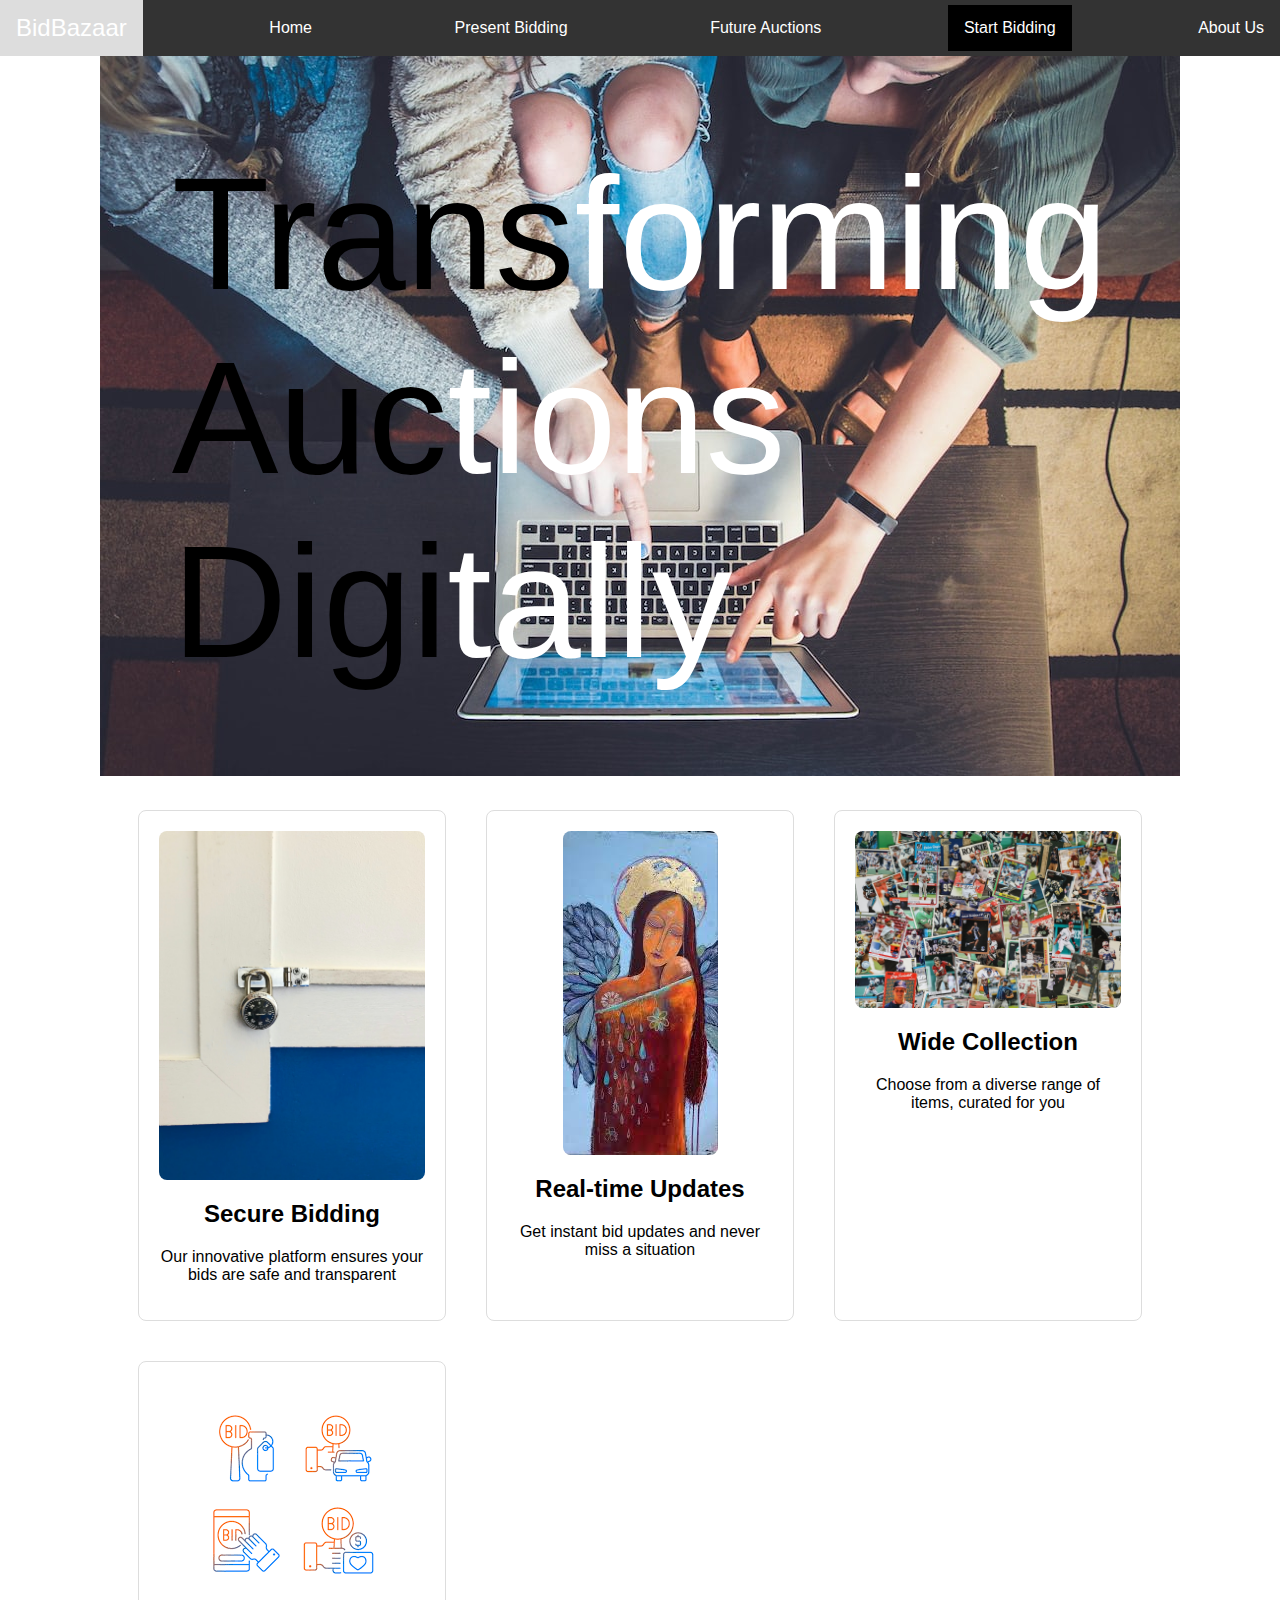
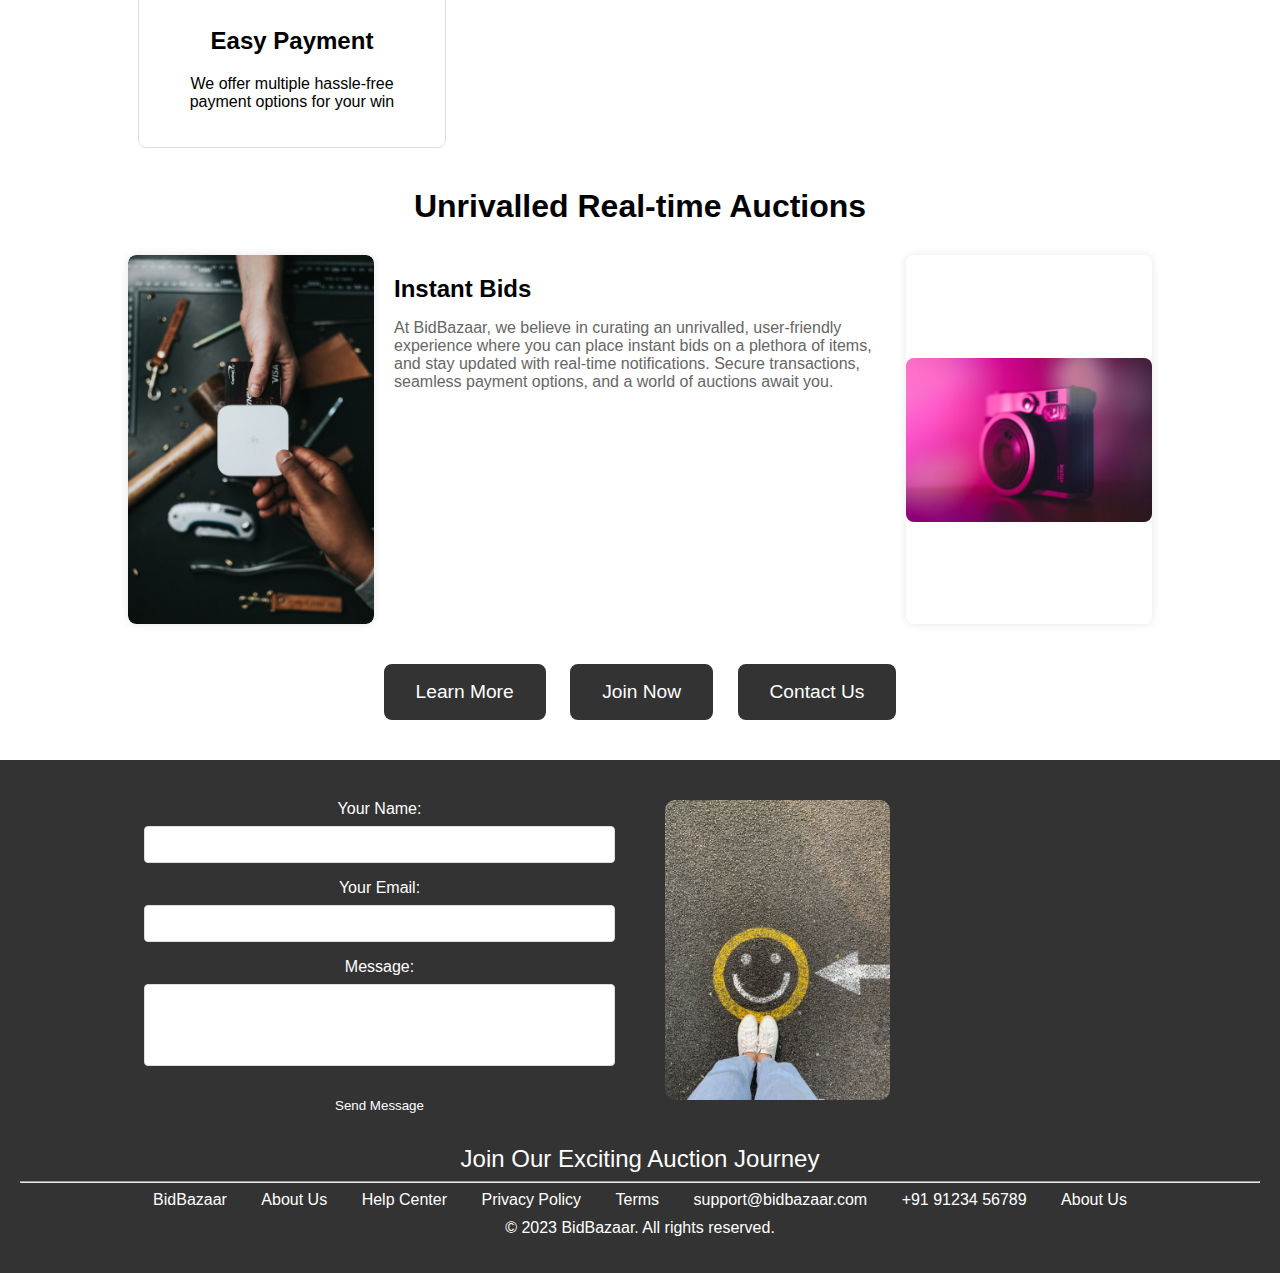
<file: index.html>
<!DOCTYPE html>
<html lang="en">
<head>
  <meta charset="UTF-8">
  <meta name="viewport" content="width=device-width, initial-scale=1.0">
  <link rel="stylesheet" href="styles.css">
</head>
<body>

<nav>
  <a id="web-title" href="#">BidBazaar</a>
  <a href="#top">Home</a>
  <a href="present-bidding-page.html">Present Bidding</a>
  <a href="auction-deatils-page.html">Future Auctions</a>
  <a href="login-page.html" class="active">Start Bidding</a>
  <a href="about us.html">About Us</a>
</nav>

<div id="header-container">
  <img id="head1img" src="head1img.jpg" alt="Header Image">
  <div id="text-overlay">
    <span>Trans</span>forming<br>
    <span>Auc</span>tions<br>
    <span>Digi</span>tally
  </div>
</div>

<div id="features-container">
  <div class="feature">
    <img src="img1.jpg" alt="Secure Bidding">
    <h2>Secure Bidding</h2>
    <p>Our innovative platform ensures your bids are safe and transparent</p>
  </div>

  <div class="feature">
    <img src="img3.jpg" alt="Real-time Updates">
    <h2>Real-time Updates</h2>
    <p>Get instant bid updates and never miss a situation</p>
  </div>

  <div class="feature">
    <img src="img2.jpg" alt="Wide Collection">
    <h2>Wide Collection</h2>
    <p>Choose from a diverse range of items, curated for you</p>
  </div>

  <div class="feature">
    <img src="img4.png" alt="Easy Payment">
    <h2>Easy Payment</h2>
    <p>We offer multiple hassle-free payment options for your win</p>
  </div>
</div>

<div id="unrivalled-auctions">
  <h1>Unrivalled Real-time Auctions</h1>
</div>

<div id="content-container">
  <div class="image-section">
    <img src="imgtoleft.jpg" alt="Left Image">
  </div>

  <div id="text-between-images">
    <h2>Instant Bids</h2>
    <p>At BidBazaar, we believe in curating an unrivalled, user-friendly experience where you can place instant bids on a plethora of items, and stay updated with real-time notifications. Secure transactions, seamless payment options, and a world of auctions await you.</p>
  </div>

  <div class="image-section">
    <img src="imgtoright.jpg" alt="Right Image">
  </div>
</div>

<div id="interactive-buttons">
  <a href="#top" class="interactive-button">Learn More</a>
  <a href="login-page.html" class="interactive-button">Join Now</a>
  <a href="#contact-form" class="interactive-button">Contact Us</a>
</div>

<footer>
  <div id="contact-form">
    <form>
      <label for="name">Your Name:</label>
      <input type="text" id="name" name="name" required>

      <label for="email">Your Email:</label>
      <input type="email" id="email" name="email" required>

      <label for="message">Message:</label>
      <textarea id="message" name="message" rows="4" required style="resize: none;"></textarea>

      <button type="submit">Send Message</button>
    </form>
    <img src="foot1img.jpeg" alt="Contact Us" style="width: auto; height: 300px; border-radius: 10px;">
  </div>

  <a href="#join" style="font-size: x-large;">Join Our Exciting Auction Journey</a>
  <hr>
  <a href="#bidbazaar" class="left">BidBazaar</a>
  <a href="#about" class="right">About Us</a>
  <a href="#help" class="right">Help Center</a>
  <a href="#privacy" class="right">Privacy Policy</a>
  <a href="#terms" class="right">Terms</a>
  <a href="mailto:support@bidbazaar.com" class="right">support@bidbazaar.com</a>
  <a href="tel:+919123456789" class="right">+91 91234 56789</a>
  <a href="about us.html">About Us</a>
  <p>© 2023 BidBazaar. All rights reserved.</p>
</footer>

</body>
</html>
</file>
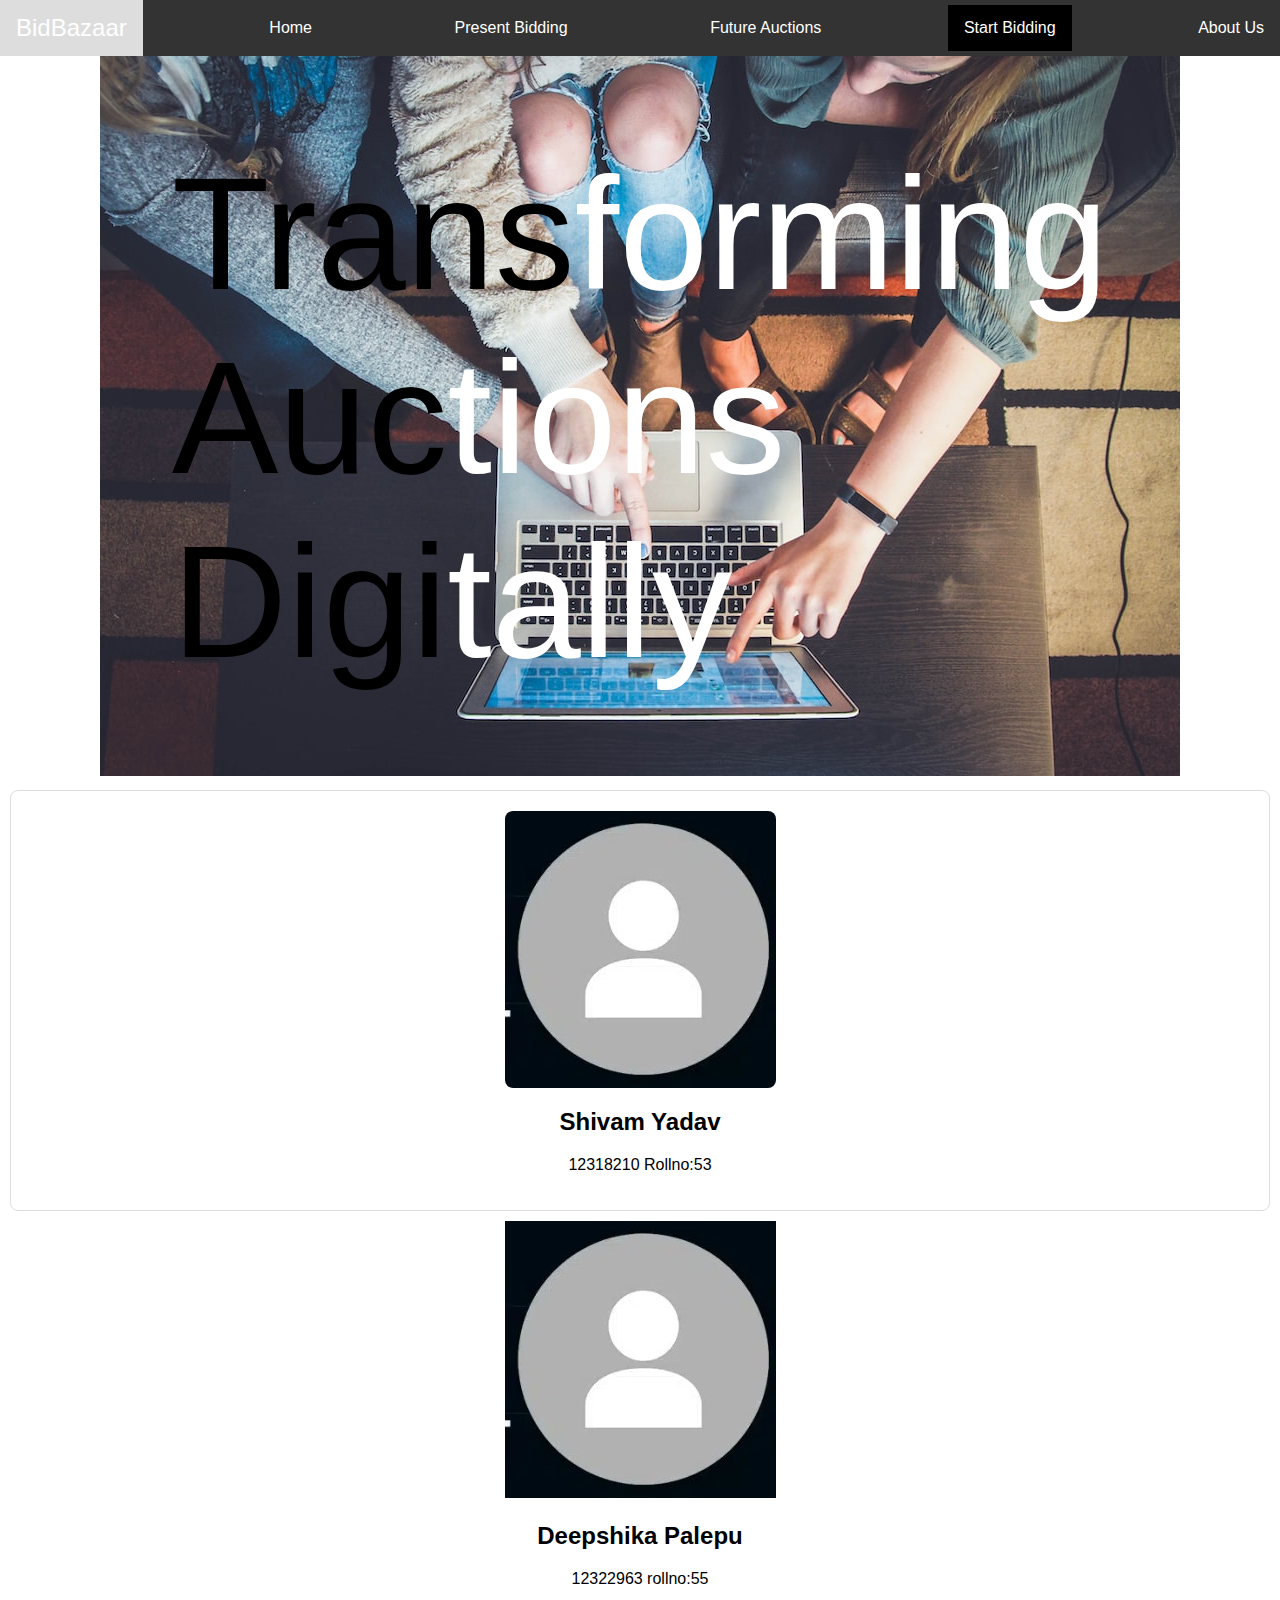
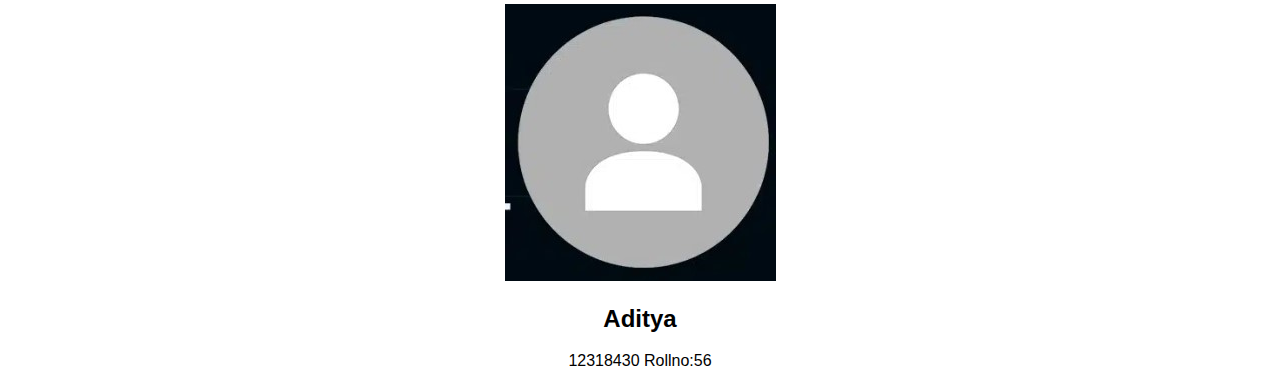
<file: about us.html>
<!DOCTYPE html>
<html lang="en">
<head>
  <meta charset="UTF-8">
  <meta name="viewport" content="width=device-width, initial-scale=1.0">
  <style>
    body {
      margin: 0;
      font-family: 'Arial', sans-serif;
    }

    nav {
      background-color: #333;
      overflow: hidden;
      position: sticky;
      top: 0;
      z-index: 1000;
      display: flex;
      justify-content: space-between;
      align-items: center;
    }

    nav #web-title {
      color: white;
      text-decoration: none;
      font-size: 1.5em;
      padding: 14px 16px;
    }

    nav a {
      display: block;
      color: white;
      text-align: center;
      padding: 14px 16px;
      text-decoration: none;
      transition: background-color 0.3s, color 0.3s;
    }

    nav a:hover {
      background-color: #ddd;
      color: black;
    }

    nav a.active {
      background-color: black;
      color: white;
    }

    #header-container {
      position: relative;
      text-align: center;
      overflow: hidden;
    }

    #head1img {
      max-width: 100%;
      height: auto;
    }

    #text-overlay {
      position: absolute;
      top: 50%;
      left: 50%;
      transform: translate(-50%, -50%);
      color: white;
      font-size: 10em; 
      text-align: left; 
    }

    #text-overlay span {
      color: black;
    }

    #features-container {
      display: grid;
      grid-template-columns: repeat(auto-fill, minmax(250px, 1fr)); 
      gap: 20px;
      margin: 20px auto;
      width: 80%;
    }

    .feature {
      text-align: center;
      padding: 20px;
      margin: 10px;
      border: 1px solid #ddd; 
      border-radius: 8px; 
      transition: transform 0.3s; 
    }

    .feature:hover {
      transform: scale(1.05); 
    }

    .feature img {
      max-width: 100%;
      height: auto;
      display: block;
      margin: 0 auto;
      border-radius: 8px; 
    }

    #unrivalled-auctions {
      text-align: center;
      margin: 30px 0;
    }

    #unrivalled-auctions h1 {
      font-size: 2em; 
    }

    #content-container {
      display: grid;
      grid-template-columns: 1fr 2fr 1fr;
      gap: 20px;
      margin: 20px auto;
      width: 80%;
    }

    .image-section {
      display: flex;
      align-items: center;
      justify-content: center;
      overflow: hidden; 
      border-radius: 8px;
      box-shadow: 0 0 10px rgba(0, 0, 0, 0.1); 
    }

    .image-section img {
      max-width: 100%;
      height: auto;
      border-radius: 8px; 
    }

    #text-between-images {
      text-align: left; 
    }

    #text-between-images h2 {
      font-size: 1.5em; 
      margin-bottom: 10px; 
    }

    #text-between-images p {
      font-size: 1em; 
      color: #666;
    }

    #interactive-buttons {
      text-align: center;
      margin: 30px 0;
    }

    .interactive-button {
      display: inline-block;
      padding: 15px 30px;
      margin: 10px;
      font-size: 1.2em;
      text-align: center;
      text-decoration: none;
      color: #fff;
      background-color: #333;
      border: 2px solid #333;
      border-radius: 8px;
      cursor: pointer;
      transition: background-color 0.3s, color 0.3s;
    }

    .interactive-button:hover {
      background-color: #555;
      color: #ffd700;
    }

    footer {
      background-color: #333;
      color: #fff;
      padding: 20px;
      text-align: center;
      position: relative;
      clear: both; 
    }

    footer a {
      color: #fff;
      text-decoration: none;
      margin: 0 15px;
    }

    footer a:hover {
      color: #ffd700;
    }

    footer p {
      margin-top: 10px;
    }

    #contact-form {
      display: grid;
      grid-template-columns: 1fr 1fr;
      gap: 50px;
      margin: 20px auto;
      width: 80%;
    }

    #contact-form label {
      display: block;
      margin-bottom: 8px;
    }

    #contact-form input,
    #contact-form textarea {
      width: 100%;
      padding: 10px;
      margin-bottom: 16px;
      border: 1px solid #ddd;
      border-radius: 4px;
      box-sizing: border-box;
    }

    #contact-form textarea {
      resize: vertical;
    }

    #contact-form button {
      background-color: #333;
      color: white;
      padding: 12px 20px;
      border: none;
      border-radius: 4px;
      cursor: pointer;
      transition: background-color 0.3s;
    }

    #contact-form button:hover {
      background-color: #555;
    }
    #user{
      text-align: center;
    }
  </style>
</head>
<body>

<nav>
  <a id="web-title" href="#">BidBazaar</a>
  <a href="#top">Home</a>
  <a href="present-bidding-page.html">Present Bidding</a>
  <a href="auction-deatils-page.html">Future Auctions</a>
  <a href="login-page.html" class="active">Start Bidding</a>
  <a href="">About Us</a>
</nav>

<div id="header-container">
  <img id="head1img" src="head1img.jpg" alt="Header Image">
  <div id="text-overlay">
    <span>Trans</span>forming<br>
    <span>Auc</span>tions<br>
    <span>Digi</span>tally
  </div>
</div>
<div id="user">
  <div class="feature">
    <img src="idk.jpg" alt="Shivam">
    <h2>Shivam Yadav</h2>
    <p>12318210 Rollno:53</p>
  </div>
</div>
<div id="user">
  <div class="deepshika">
    <img src="idk.jpg" alt="Deepshika">
    <h2>Deepshika Palepu</h2>
    <p>12322963 rollno:55</p>
  </div>
</div>
<div id="user">
  <div class="aditya">
    <img src="idk.jpg" alt="aditya">
    <h2>Aditya</h2>
    <p>12318430 Rollno:56</p>
  </div>
</div>
  </body>
  </html>
</file>
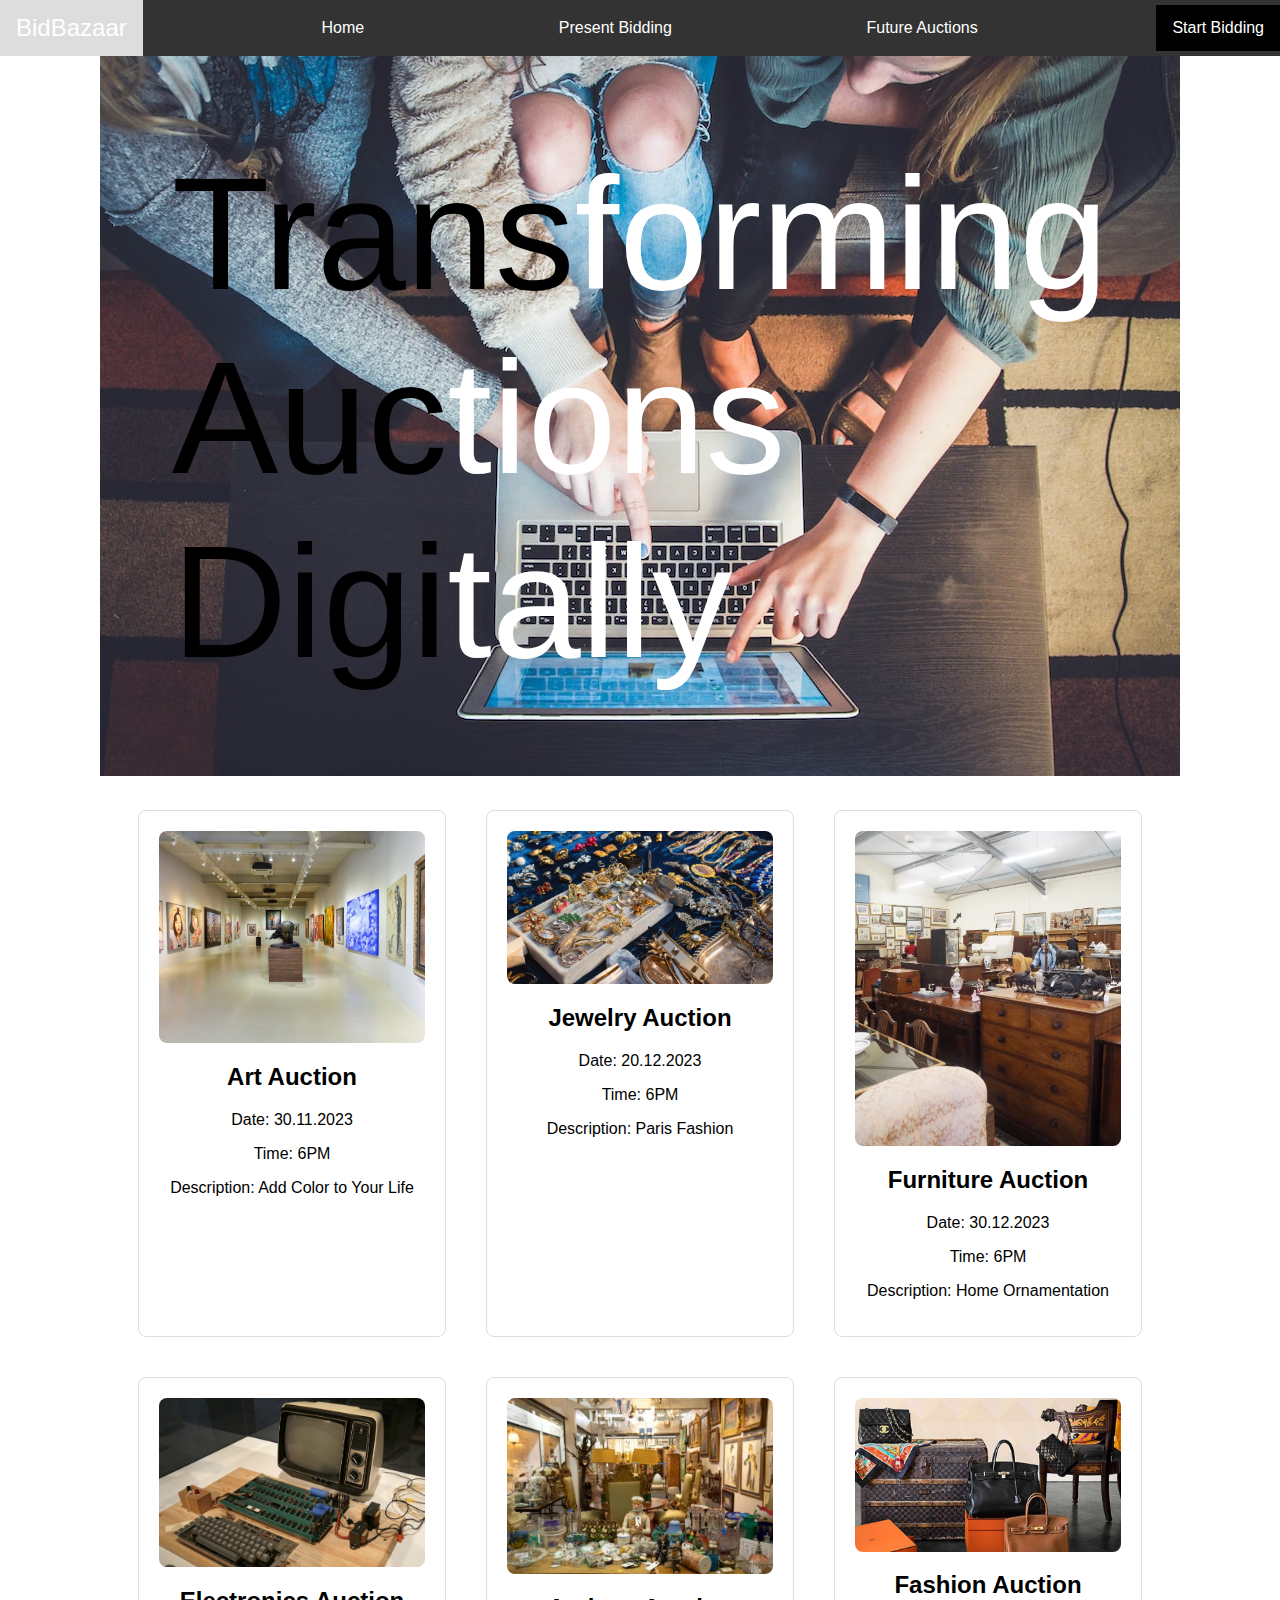
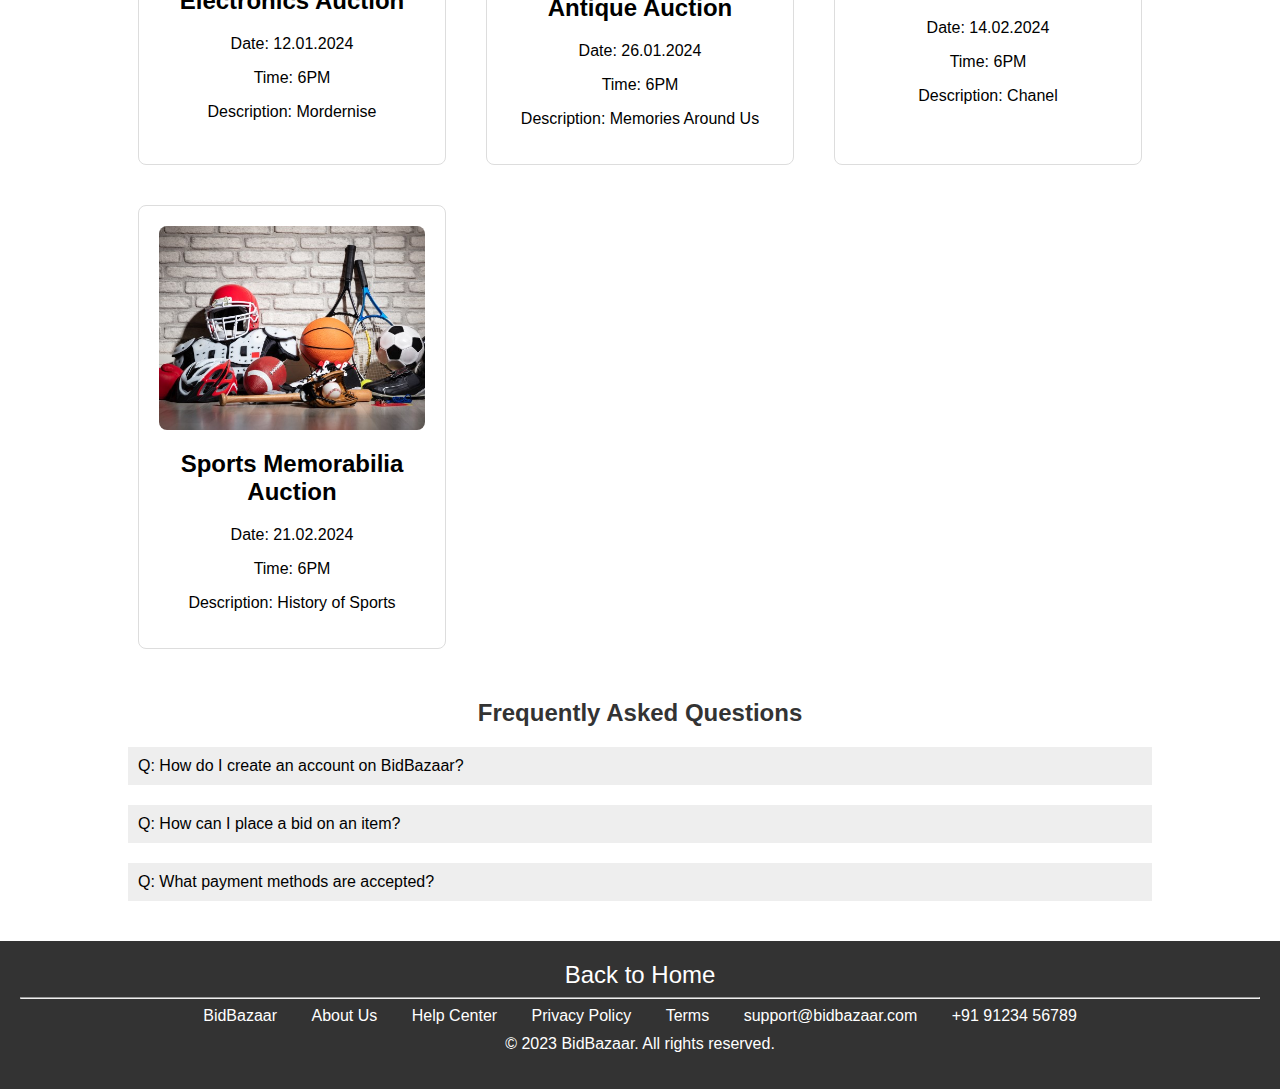
<file: auction-deatils-page.html>
<!DOCTYPE html>
<html lang="en">
<head>
  <meta charset="UTF-8">
  <meta name="viewport" content="width=device-width, initial-scale=1.0">
  <link rel="stylesheet" href="styles.css">
  <title>BidBazaar - Future Auctions</title>
  <style>
    body {
      margin: 0;
      font-family: 'Arial', sans-serif;
    }

    nav {
      background-color: #333;
      overflow: hidden;
      position: sticky;
      top: 0;
      z-index: 1000;
      display: flex;
      justify-content: space-between;
      align-items: center;
    }

    nav #web-title {
      color: white;
      text-decoration: none;
      font-size: 1.5em;
      padding: 14px 16px;
    }

    nav a {
      display: block;
      color: white;
      text-align: center;
      padding: 14px 16px;
      text-decoration: none;
      transition: background-color 0.3s, color 0.3s;
    }

    nav a:hover {
      background-color: #ddd;
      color: black;
    }

    nav a.active {
      background-color: black;
      color: white;
    }

    #header-container {
      position: relative;
      text-align: center;
      overflow: hidden;
    }

    #head1img {
      max-width: 100%;
      height: auto;
    }

    #text-overlay {
      position: absolute;
      top: 50%;
      left: 50%;
      transform: translate(-50%, -50%);
      color: white;
      font-size: 10em; 
      text-align: left; 
    }

    #text-overlay span {
      color: black;
    }

    #future-auctions-container {
      display: grid;
      grid-template-columns: repeat(auto-fill, minmax(250px, 1fr));
      gap: 20px;
      margin: 20px auto;
      width: 80%;
    }

    .auction-item {
      text-align: center;
      padding: 20px;
      margin: 10px;
      border: 1px solid #ddd;
      border-radius: 8px;
      transition: transform 0.3s;
    }

    .auction-item:hover {
      transform: scale(1.05);
    }

    .auction-item img {
      max-width: 100%;
      height: auto;
      display: block;
      margin: 0 auto;
      border-radius: 8px;
    }

    #faq-section {
      margin: 40px auto;
      width: 80%;
    }

    #faq-section h2 {
      text-align: center;
      color: #333;
    }

    .faq-item {
      margin-top: 20px;
    }

    input[type="checkbox"] {
      display: none;
    }

    label {
      display: block;
      background-color: #eee;
      padding: 10px;
      cursor: pointer;
    }

    .faq-answer {
      display: none;
      padding: 10px;
      border-top: 1px solid #ddd;
      margin-top: 0;
    }

    input:checked + label + .faq-answer {
      display: block;
    }

    label:hover {
      background-color: #ddd;
    }

    footer {
      background-color: #333;
      color: #fff;
      padding: 20px;
      text-align: center;
      position: relative;
      clear: both; 
    }

    footer a {
      color: #fff;
      text-decoration: none;
      margin: 0 15px;
    }

    footer a:hover {
      color: #ffd700;
    }

    footer p {
      margin-top: 10px;
    }
  </style>
</head>
<body>

<nav>
  <a id="web-title" href="#">BidBazaar</a>
  <a href="index.html">Home</a>
  <a href="present-bidding-page.html">Present Bidding</a>
  <a href="#top">Future Auctions</a>
  <a href="login-page.html" class="active">Start Bidding</a>
</nav>

<div id="header-container">
    <img id="head1img" src="head1img.jpg" alt="Header Image">
    <div id="text-overlay">
      <span>Trans</span>forming<br>
      <span>Auc</span>tions<br>
      <span>Digi</span>tally
    </div>
</div>

<div id="future-auctions-container">
  <div class="auction-item">
    <img src="future-auction1.jpg" alt="Future Auction 1">
    <h2>Art Auction</h2>
    <p>Date: 30.11.2023</p>
    <p>Time: 6PM</p>
    <p>Description: Add Color to Your Life</p>
  </div>

  <div class="auction-item">
    <img src="future-auction2.jpg" alt="Future Auction 2">
    <h2>Jewelry Auction</h2>
    <p>Date: 20.12.2023</p>
    <p>Time: 6PM</p>
    <p>Description: Paris Fashion</p>
  </div>

  <div class="auction-item">
    <img src="future-auction3.jpg" alt="Future Auction 3">
    <h2>Furniture Auction</h2>
    <p>Date: 30.12.2023</p>
    <p>Time: 6PM</p>
    <p>Description: Home Ornamentation</p>
  </div>

  <div class="auction-item">
    <img src="future-auction4.jpg" alt="Future Auction 4">
    <h2>Electronics Auction</h2>
    <p>Date: 12.01.2024</p>
    <p>Time: 6PM</p>
    <p>Description: Mordernise </p>
  </div>

  <div class="auction-item">
    <img src="future-auction5.jpg" alt="Future Auction 5">
    <h2>Antique Auction</h2>
    <p>Date: 26.01.2024</p>
    <p>Time: 6PM</p>
    <p>Description: Memories Around Us</p>
  </div>

  <div class="auction-item">
    <img src="future-auction6.jpg" alt="Future Auction 6">
    <h2>Fashion Auction</h2>
    <p>Date: 14.02.2024</p>
    <p>Time: 6PM</p>
    <p>Description: Chanel</p>
  </div>

  <div class="auction-item">
    <img src="future-auction7.jpg" alt="Future Auction 7">
    <h2>Sports Memorabilia Auction</h2>
    <p>Date: 21.02.2024</p>
    <p>Time: 6PM</p>
    <p>Description: History of Sports</p>
  </div>
</div>

<section id="faq-section">
  <h2>Frequently Asked Questions</h2>

  <div class="faq-item">
    <input type="checkbox" id="faq1">
    <label for="faq1">Q: How do I create an account on BidBazaar?</label>
    <div class="faq-answer">
      <p>A: To create an account on BidBazaar, click on the "Sign Up" button on the homepage and follow the instructions to provide your details.</p>
    </div>
  </div>

  <div class="faq-item">
    <input type="checkbox" id="faq2">
    <label for="faq2">Q: How can I place a bid on an item?</label>
    <div class="faq-answer">
      <p>A: Navigate to the auction page of the item you're interested in, and click the "Place Bid" button. Enter your bid amount and confirm your bid.</p>
    </div>
  </div>

  <div class="faq-item">
    <input type="checkbox" id="faq3">
    <label for="faq3">Q: What payment methods are accepted?</label>
    <div class="faq-answer">
      <p>A: BidBazaar accepts various payment methods, including credit/debit cards and online transfers. You can check the accepted payment methods in your account settings.</p>
    </div>
  </div>

</section>

<footer>
  <a href="index.html" style="font-size: x-large;">Back to Home</a>
  <hr>
  <a href="#bidbazaar" class="left">BidBazaar</a>
  <a href="#about" class="right">About Us</a>
  <a href="#help" class="right">Help Center</a>
  <a href="#privacy" class="right">Privacy Policy</a>
  <a href="#terms" class="right">Terms</a>
  <a href="mailto:support@bidbazaar.com" class="right">support@bidbazaar.com</a>
  <a href="tel:+919123456789" class="right">+91 91234 56789</a>
  <p>© 2023 BidBazaar. All rights reserved.</p>
</footer>

</body>
</html>
</file>
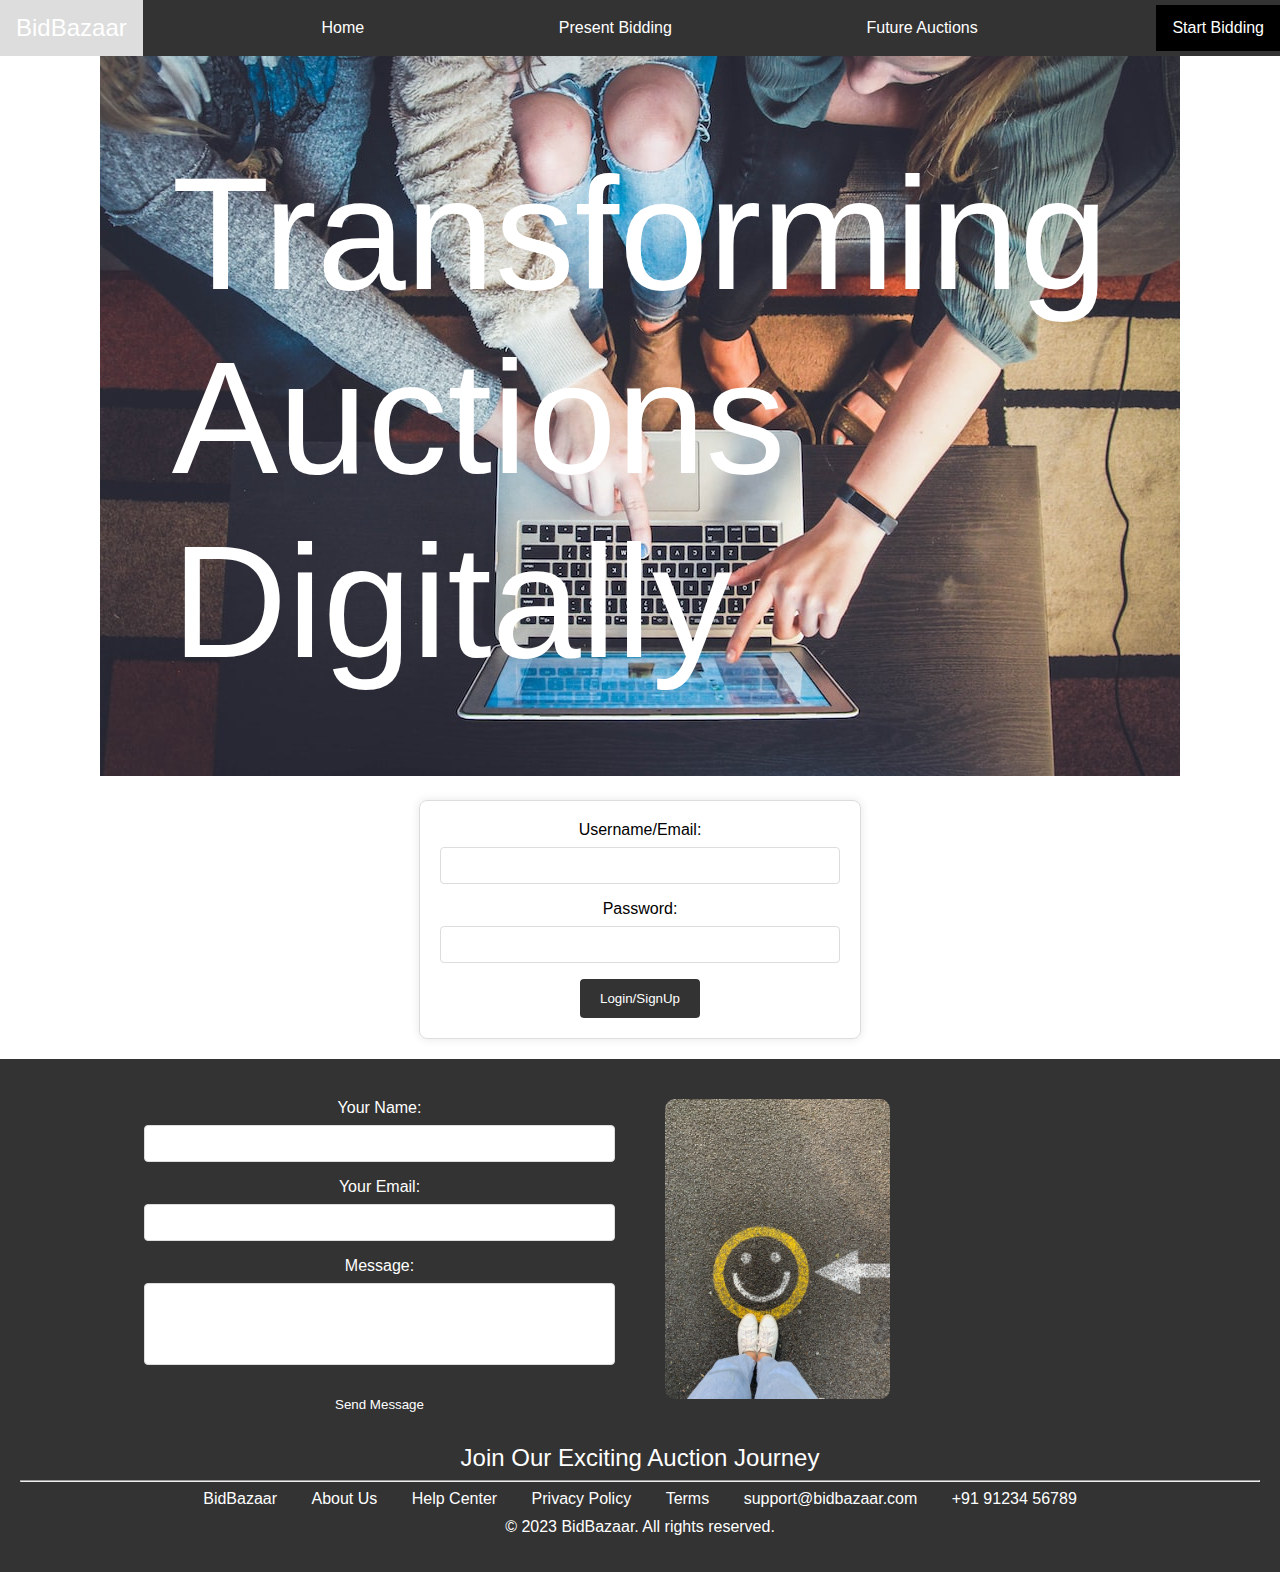
<file: login-page.html>
<!DOCTYPE html>
<html lang="en">
<head>
  <meta charset="UTF-8">
  <meta name="viewport" content="width=device-width, initial-scale=1.0">
  <style>
    body {
      margin: 0;
      font-family: 'Arial', sans-serif;
    }

    nav {
      background-color: #333;
      overflow: hidden;
      position: sticky;
      top: 0;
      z-index: 1000;
      display: flex;
      justify-content: space-between;
      align-items: center;
    }

    nav #web-title {
      color: white;
      text-decoration: none;
      font-size: 1.5em;
      padding: 14px 16px;
    }

    nav a {
      display: block;
      color: white;
      text-align: center;
      padding: 14px 16px;
      text-decoration: none;
      transition: background-color 0.3s, color 0.3s;
    }

    nav a:hover {
      background-color: #ddd;
      color: black;
    }

    nav a.active {
      background-color: black;
      color: white;
    }

    #header-container {
      position: relative;
      text-align: center;
      overflow: hidden;
    }

    #head1img {
      max-width: 100%;
      height: auto;
    }

    #text-overlay {
      position: absolute;
      top: 50%;
      left: 50%;
      transform: translate(-50%, -50%);
      color: white;
      font-size: 10em; 
      text-align: left; 
    }

    #login-container {
      text-align: center;
      margin: 20px auto;
      width: 80%;
    }

    #login-form {
      max-width: 400px;
      margin: 0 auto;
      padding: 20px;
      border: 1px solid #ddd; 
      border-radius: 8px;
      box-shadow: 0 0 10px rgba(0, 0, 0, 0.1); 
    }

    #login-form label {
      display: block;
      margin-bottom: 8px;
    }

    #login-form input {
      width: 100%;
      padding: 10px;
      margin-bottom: 16px;
      border: 1px solid #ddd;
      border-radius: 4px;
      box-sizing: border-box;
    }

    #login-form button {
      background-color: #333;
      color: white;
      padding: 12px 20px;
      border: none;
      border-radius: 4px;
      cursor: pointer;
      transition: background-color 0.3s;
    }

    #login-form button:hover {
      background-color: #555;
    }

    footer {
      background-color: #333;
      color: #fff;
      padding: 20px;
      text-align: center;
      position: relative;
      clear: both; 
    }

    footer a {
      color: #fff;
      text-decoration: none;
      margin: 0 15px;
    }

    footer a:hover {
      color: #ffd700;
    }

    footer p {
      margin-top: 10px;
    }

    #contact-form {
      display: grid;
      grid-template-columns: 1fr 1fr;
      gap: 50px;
      margin: 20px auto;
      width: 80%;
    }

    #contact-form label {
      display: block;
      margin-bottom: 8px;
    }

    #contact-form input,
    #contact-form textarea {
      width: 100%;
      padding: 10px;
      margin-bottom: 16px;
      border: 1px solid #ddd;
      border-radius: 4px;
      box-sizing: border-box;
    }

    #contact-form textarea {
      resize: vertical;
    }

    #contact-form button {
      background-color: #333;
      color: white;
      padding: 12px 20px;
      border: none;
      border-radius: 4px;
      cursor: pointer;
      transition: background-color 0.3s;
    }

    #contact-form button:hover {
      background-color: #555;
    }
  </style>
</head>
<body>

<nav>
  <a id="web-title" href="#">BidBazaar</a>
  <a href="index.html">Home</a>
  <a href="present-bidding-page.html">Present Bidding</a>
  <a href="auction-deatils-page.html">Future Auctions</a>
  <a href="#top" class="active">Start Bidding</a>
</nav>

<div id="header-container">
  <img id="head1img" src="head1img.jpg" alt="Header Image">
  <div id="text-overlay">
    <span>Trans</span>forming<br>
    <span>Auc</span>tions<br>
    <span>Digi</span>tally
  </div>
</div>

<div id="login-container">
  <form id="login-form">
    <label for="username">Username/Email:</label>
    <input type="text" id="username" name="username" required>

    <label for="password">Password:</label>
    <input type="password" id="password" name="password" required>

    <button type="submit">Login/SignUp</button>
  </form>
</div>

<footer>
  <div id="contact-form">
    <form>
      <label for="name">Your Name:</label>
      <input type="text" id="name" name="name" required>

      <label for="email">Your Email:</label>
      <input type="email" id="email" name="email" required>

      <label for="message">Message:</label>
      <textarea id="message" name="message" rows="4" required style="resize: none;"></textarea>

      <button type="submit">Send Message</button>
    </form>
    <img src="foot1img.jpeg" alt="Contact Us" style="width: auto; height: 300px; border-radius: 10px;">
  </div>

  <a href="#join" style="font-size: x-large;">Join Our Exciting Auction Journey</a>
  <hr>
  <a href="#bidbazaar" class="left">BidBazaar</a>
  <a href="#about" class="right">About Us</a>
  <a href="#help" class="right">Help Center</a>
  <a href="#privacy" class="right">Privacy Policy</a>
  <a href="#terms" class="right">Terms</a>
  <a href="mailto:support@bidbazaar.com" class="right">support@bidbazaar.com</a>
  <a href="tel:+919123456789" class="right">+91 91234 56789</a>
  <p>© 2023 BidBazaar. All rights reserved.</p>
</footer>

</body>
</html>
</file>
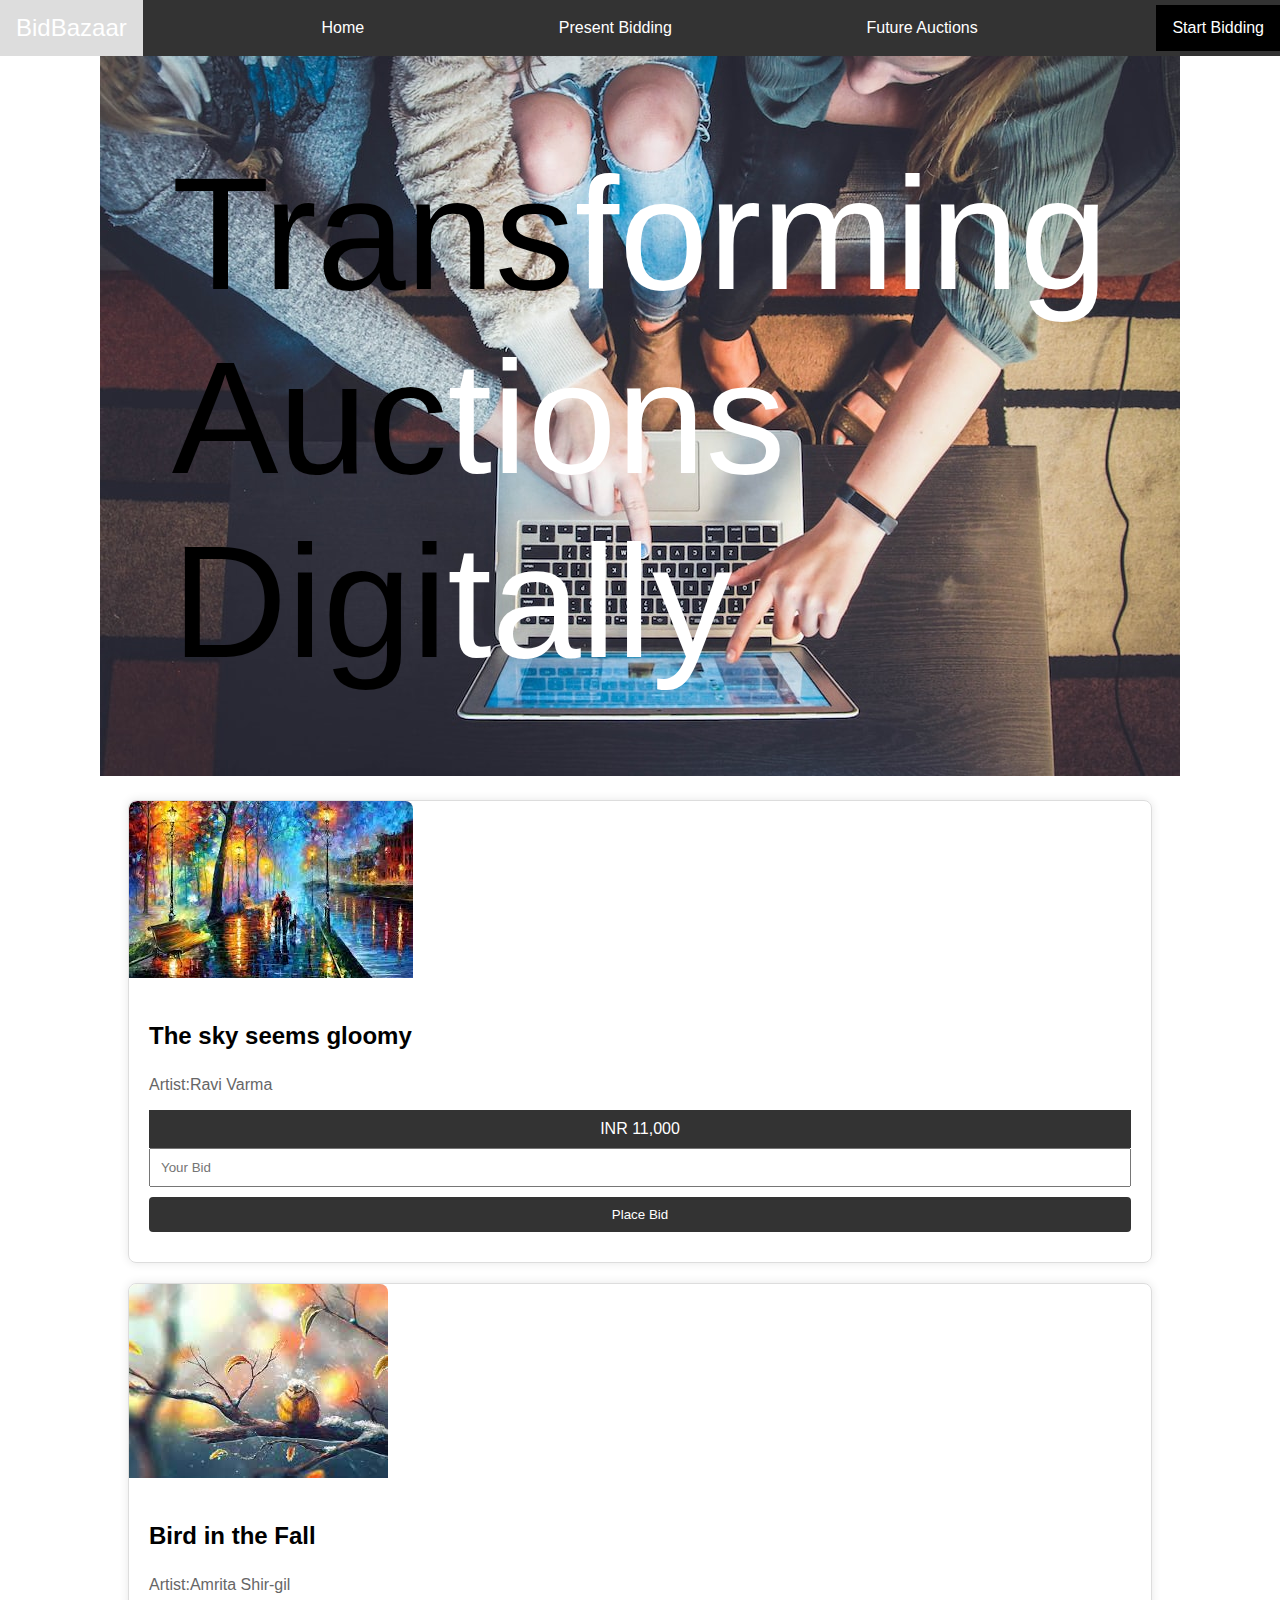
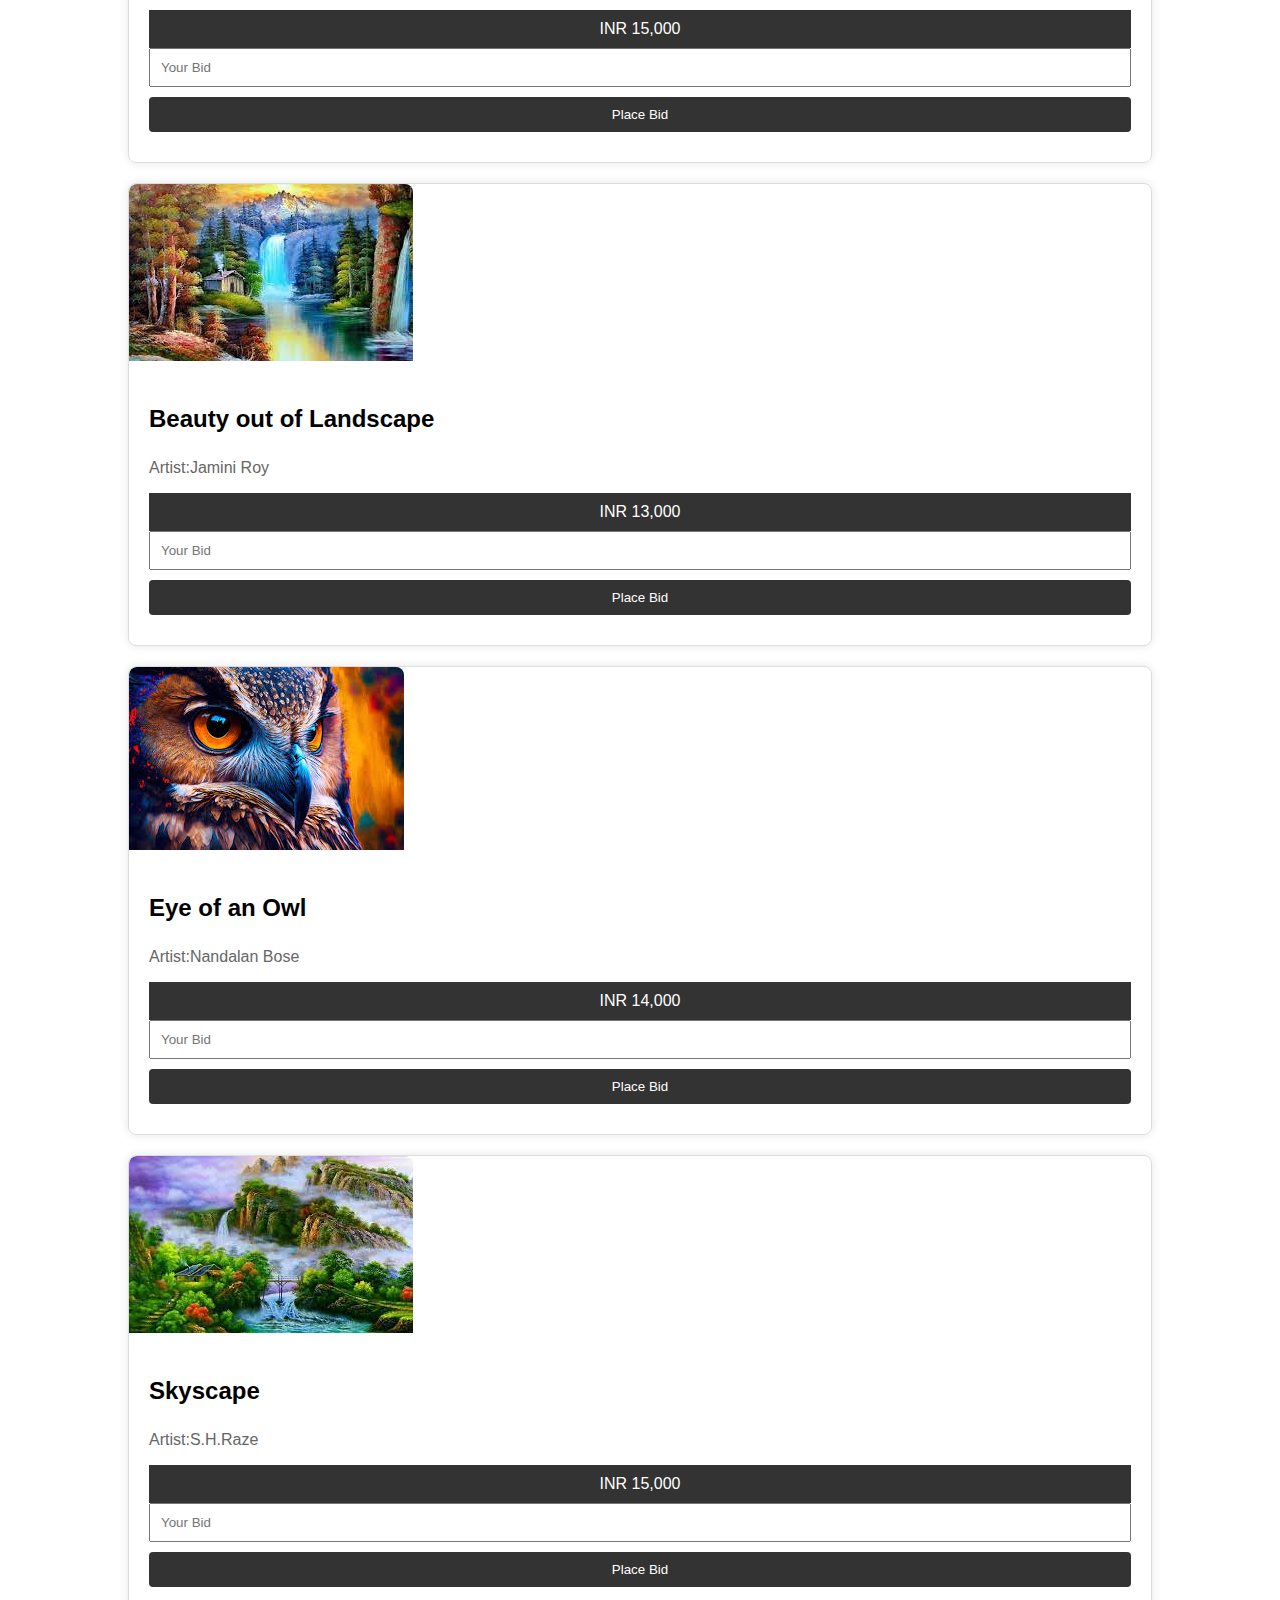
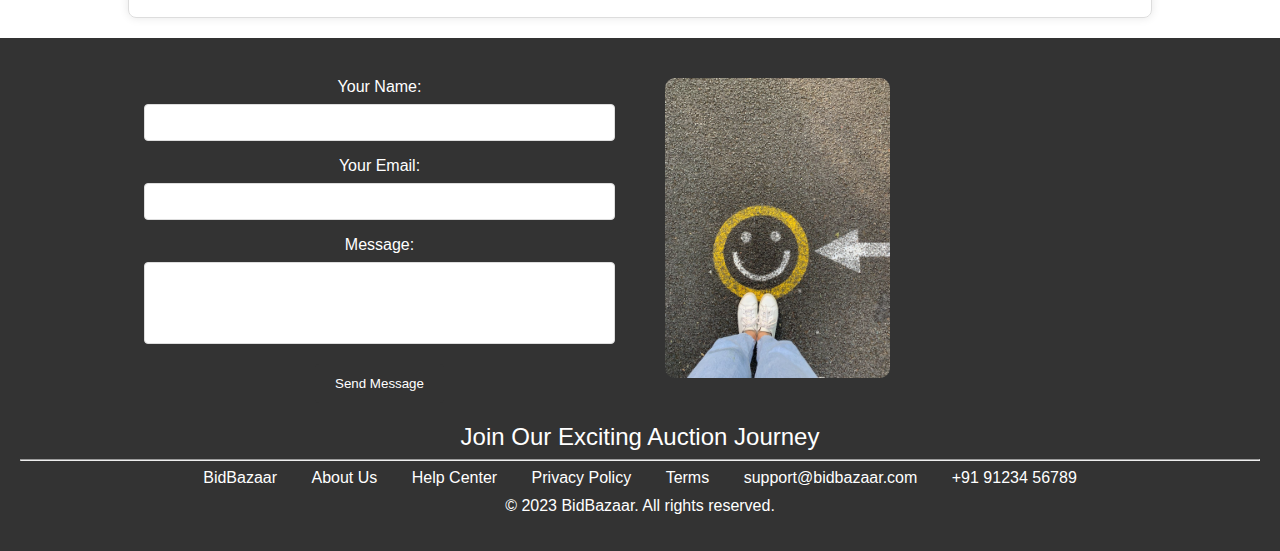
<file: present-bidding-page.html>
<!DOCTYPE html>
<html lang="en">
<head>
  <meta charset="UTF-8">
  <meta name="viewport" content="width=device-width, initial-scale=1.0">
  <style>
    body {
      margin: 0;
      font-family: 'Arial', sans-serif;
    }

    nav {
      background-color: #333;
      overflow: hidden;
      position: sticky;
      top: 0;
      z-index: 1000;
      display: flex;
      justify-content: space-between;
      align-items: center;
    }

    nav #web-title {
      color: white;
      text-decoration: none;
      font-size: 1.5em;
      padding: 14px 16px;
    }

    nav a {
      display: block;
      color: white;
      text-align: center;
      padding: 14px 16px;
      text-decoration: none;
      transition: background-color 0.3s, color 0.3s;
    }

    nav a:hover {
      background-color: #ddd;
      color: black;
    }

    nav a.active {
      background-color: black;
      color: white;
    }

    #header-container {
      position: relative;
      text-align: center;
      overflow: hidden;
    }

    #head1img {
      max-width: 100%;
      height: auto;
    }

    #text-overlay {
      position: absolute;
      top: 50%;
      left: 50%;
      transform: translate(-50%, -50%);
      color: white;
      font-size: 10em;
      text-align: left;
    }

    #text-overlay span {
      color: black;
    }

    #bidding-container {
      display: flex;
      flex-direction: column;
      gap: 20px;
      margin: 20px auto;
      width: 80%;
    }

    .bidding-item {
      border: 1px solid #ddd;
      border-radius: 8px;
      overflow: hidden;
      box-shadow: 0 0 10px rgba(0, 0, 0, 0.1);
      transition: transform 0.3s ease-in-out, box-shadow 0.3s ease-in-out;
      transform-origin: center bottom;
    }

    .bidding-item:hover {
      transform: scale(1.02);
      box-shadow: 0 0 20px rgba(0, 0, 0, 0.2);
    }

    .item-image {
      max-width: 100%;
      height: auto;
      border-radius: 8px 8px 0 0;
    }

    .item-details {
      padding: 20px;
      display: flex;
      flex-direction: column;
    }

    .item-details h2 {
      font-size: 1.5em;
      margin-bottom: 10px;
    }

    .item-details p {
      font-size: 1em;
      color: #666;
    }

    .item-price {
      padding: 10px;
      background-color: #333;
      color: white;
      text-align: center;
    }

    .bid-input,
    .bid-button {
      width: 100%;
      padding: 10px;
      margin-bottom: 10px;
      box-sizing: border-box;
    }

    .bid-button {
      background-color: #333;
      color: white;
      border: none;
      border-radius: 4px;
      cursor: pointer;
      transition: background-color 0.3s;
    }

    .bid-button:hover {
      background-color: #555;
    }

    footer {
      background-color: #333;
      color: #fff;
      padding: 20px;
      text-align: center;
      position: relative;
      clear: both;
    }

    footer a {
      color: #fff;
      text-decoration: none;
      margin: 0 15px;
      transition: color 0.3s;
    }

    footer a:hover {
      color: #ffd700;
    }

    footer p {
      margin-top: 10px;
    }

    #contact-form {
      display: grid;
      grid-template-columns: 1fr 1fr;
      gap: 50px;
      margin: 20px auto;
      width: 80%;
    }

    #contact-form label {
      display: block;
      margin-bottom: 8px;
    }

    #contact-form input,
    #contact-form textarea {
      width: 100%;
      padding: 10px;
      margin-bottom: 16px;
      border: 1px solid #ddd;
      border-radius: 4px;
      box-sizing: border-box;
    }

    #contact-form textarea {
      resize: vertical;
    }

    #contact-form button {
      background-color: #333;
      color: white;
      padding: 12px 20px;
      border: none;
      border-radius: 4px;
      cursor: pointer;
      transition: background-color 0.3s;
    }

    #contact-form button:hover {
      background-color: #555;
    }
  </style>
</head>
<body>

<nav>
  <a id="web-title" href="#">BidBazaar</a>
  <a href="index.html">Home</a>
  <a href="#top">Present Bidding</a>
  <a href="auction-deatils-page.html">Future Auctions</a>
  <a href="login-page.html" class="active">Start Bidding</a>
</nav>

<div id="header-container">
  <img id="head1img" src="head1img.jpg" alt="Header Image">
  <div id="text-overlay">
    <span>Trans</span>forming<br>
    <span>Auc</span>tions<br>
    <span>Digi</span>tally
  </div>
</div>

<div id="bidding-container">
  <div class="bidding-item">
    <img class="item-image" src="item1.jpeg" alt="Item 1">
    <div class="item-details">
      <h2>The sky seems gloomy</h2>
      
      <p>Artist:Ravi Varma</p>
      <div class="item-price"> INR 11,000</div>
      <input class="bid-input" type="number" placeholder="Your Bid">
      <button class="bid-button">Place Bid</button>
    </div>
  </div>

  <div class="bidding-item">
    <img class="item-image" src="item2.jpeg" alt="Item 2">
    <div class="item-details">
      <h2>Bird in the Fall</h2>
      <p>Artist:Amrita Shir-gil</p>
      <div class="item-price">INR 15,000</div>
      <input class="bid-input" type="number" placeholder="Your Bid">
      <button class="bid-button">Place Bid</button>
    </div>
  </div>

  <div class="bidding-item">
    <img class="item-image" src="item3.jpeg" alt="Item 2">
    <div class="item-details">
      <h2>Beauty out of Landscape</h2>
      <p>Artist:Jamini Roy</p>
      <div class="item-price">INR 13,000</div>
      <input class="bid-input" type="number" placeholder="Your Bid">
      <button class="bid-button">Place Bid</button>
    </div>
  </div>

  <div class="bidding-item">
    <img class="item-image" src="item4.jpeg" alt="Item 2">
    <div class="item-details">
      <h2>Eye of an Owl</h2>
      <p>Artist:Nandalan Bose</p>
      <div class="item-price">INR 14,000</div>
      <input class="bid-input" type="number" placeholder="Your Bid">
      <button class="bid-button">Place Bid</button>
    </div>
  </div>

  <div class="bidding-item">
    <img class="item-image" src="item5.jpeg" alt="Item 2">
    <div class="item-details">
      <h2>Skyscape</h2>
      <p>Artist:S.H.Raze</p>
      <div class="item-price">INR 15,000</div>
      <input class="bid-input" type="number" placeholder="Your Bid">
      <button class="bid-button">Place Bid</button>
    </div>
  </div>
</div>

<footer>
  <div id="contact-form">
    <form>
      <label for="name">Your Name:</label>
      <input type="text" id="name" name="name" required>

      <label for="email">Your Email:</label>
      <input type="email" id="email" name="email" required>

      <label for="message">Message:</label>
      <textarea id="message" name="message" rows="4" required style="resize: none;"></textarea>

      <button type="submit">Send Message</button>
    </form>
    <img src="foot1img.jpeg" alt="Contact Us" style="width: auto; height: 300px; border-radius: 10px;">
  </div>

  <a href="#join" style="font-size: x-large;">Join Our Exciting Auction Journey</a>
  <hr>
  <a href="#bidbazaar" class="left">BidBazaar</a>
  <a href="#about" class="right">About Us</a>
  <a href="#help" class="right">Help Center</a>
  <a href="#privacy" class="right">Privacy Policy</a>
  <a href="#terms" class="right">Terms</a>
  <a href="mailto:support@bidbazaar.com" class="right">support@bidbazaar.com</a>
  <a href="tel:+919123456789" class="right">+91 91234 56789</a>
  <p>© 2023 BidBazaar. All rights reserved.</p>
</footer>

</body>
</html>
</file>
<file: styles.css>
body {
    margin: 0;
    font-family: 'Arial', sans-serif;
  }

  nav {
    background-color: #333;
    overflow: hidden;
    position: sticky;
    top: 0;
    z-index: 1000;
    display: flex;
    justify-content: space-between;
    align-items: center;
  }

  nav #web-title {
    color: white;
    text-decoration: none;
    font-size: 1.5em;
    padding: 14px 16px;
  }

  nav a {
    display: block;
    color: white;
    text-align: center;
    padding: 14px 16px;
    text-decoration: none;
    transition: background-color 0.3s, color 0.3s;
  }

  nav a:hover {
    background-color: #ddd;
    color: black;
  }

  nav a.active {
    background-color: black;
    color: white;
  }

  #header-container {
    position: relative;
    text-align: center;
    overflow: hidden;
  }

  #head1img {
    max-width: 100%;
    height: auto;
  }

  #text-overlay {
    position: absolute;
    top: 50%;
    left: 50%;
    transform: translate(-50%, -50%);
    color: white;
    font-size: 10em; 
    text-align: left; 
  }

  #text-overlay span {
    color: black;
  }

  #features-container {
    display: grid;
    grid-template-columns: repeat(auto-fill, minmax(250px, 1fr)); 
    gap: 20px;
    margin: 20px auto;
    width: 80%;
  }

  .feature {
    text-align: center;
    padding: 20px;
    margin: 10px;
    border: 1px solid #ddd; 
    border-radius: 8px; 
    transition: transform 0.3s; 
  }

  .feature:hover {
    transform: scale(1.05); 
  }

  .feature img {
    max-width: 100%;
    height: auto;
    display: block;
    margin: 0 auto;
    border-radius: 8px; 
  }

  #unrivalled-auctions {
    text-align: center;
    margin: 30px 0;
  }

  #unrivalled-auctions h1 {
    font-size: 2em; 
  }

  #content-container {
    display: grid;
    grid-template-columns: 1fr 2fr 1fr;
    gap: 20px;
    margin: 20px auto;
    width: 80%;
  }

  .image-section {
    display: flex;
    align-items: center;
    justify-content: center;
    overflow: hidden; 
    border-radius: 8px;
    box-shadow: 0 0 10px rgba(0, 0, 0, 0.1); 
  }

  .image-section img {
    max-width: 100%;
    height: auto;
    border-radius: 8px; 
  }

  #text-between-images {
    text-align: left; 
  }

  #text-between-images h2 {
    font-size: 1.5em; 
    margin-bottom: 10px; 
  }

  #text-between-images p {
    font-size: 1em; 
    color: #666;
  }

  #interactive-buttons {
    text-align: center;
    margin: 30px 0;
  }

  .interactive-button {
    display: inline-block;
    padding: 15px 30px;
    margin: 10px;
    font-size: 1.2em;
    text-align: center;
    text-decoration: none;
    color: #fff;
    background-color: #333;
    border: 2px solid #333;
    border-radius: 8px;
    cursor: pointer;
    transition: background-color 0.3s, color 0.3s;
  }

  .interactive-button:hover {
    background-color: #555;
    color: #ffd700;
  }

  footer {
    background-color: #333;
    color: #fff;
    padding: 20px;
    text-align: center;
    position: relative;
    clear: both; 
  }

  footer a {
    color: #fff;
    text-decoration: none;
    margin: 0 15px;
  }

  footer a:hover {
    color: #ffd700;
  }

  footer p {
    margin-top: 10px;
  }

  #contact-form {
    display: grid;
    grid-template-columns: 1fr 1fr;
    gap: 50px;
    margin: 20px auto;
    width: 80%;
  }

  #contact-form label {
    display: block;
    margin-bottom: 8px;
  }

  #contact-form input,
  #contact-form textarea {
    width: 100%;
    padding: 10px;
    margin-bottom: 16px;
    border: 1px solid #ddd;
    border-radius: 4px;
    box-sizing: border-box;
  }

  #contact-form textarea {
    resize: vertical;
  }

  #contact-form button {
    background-color: #333;
    color: white;
    padding: 12px 20px;
    border: none;
    border-radius: 4px;
    cursor: pointer;
    transition: background-color 0.3s;
  }

  #contact-form button:hover {
    background-color: #555;
  }
</file>
